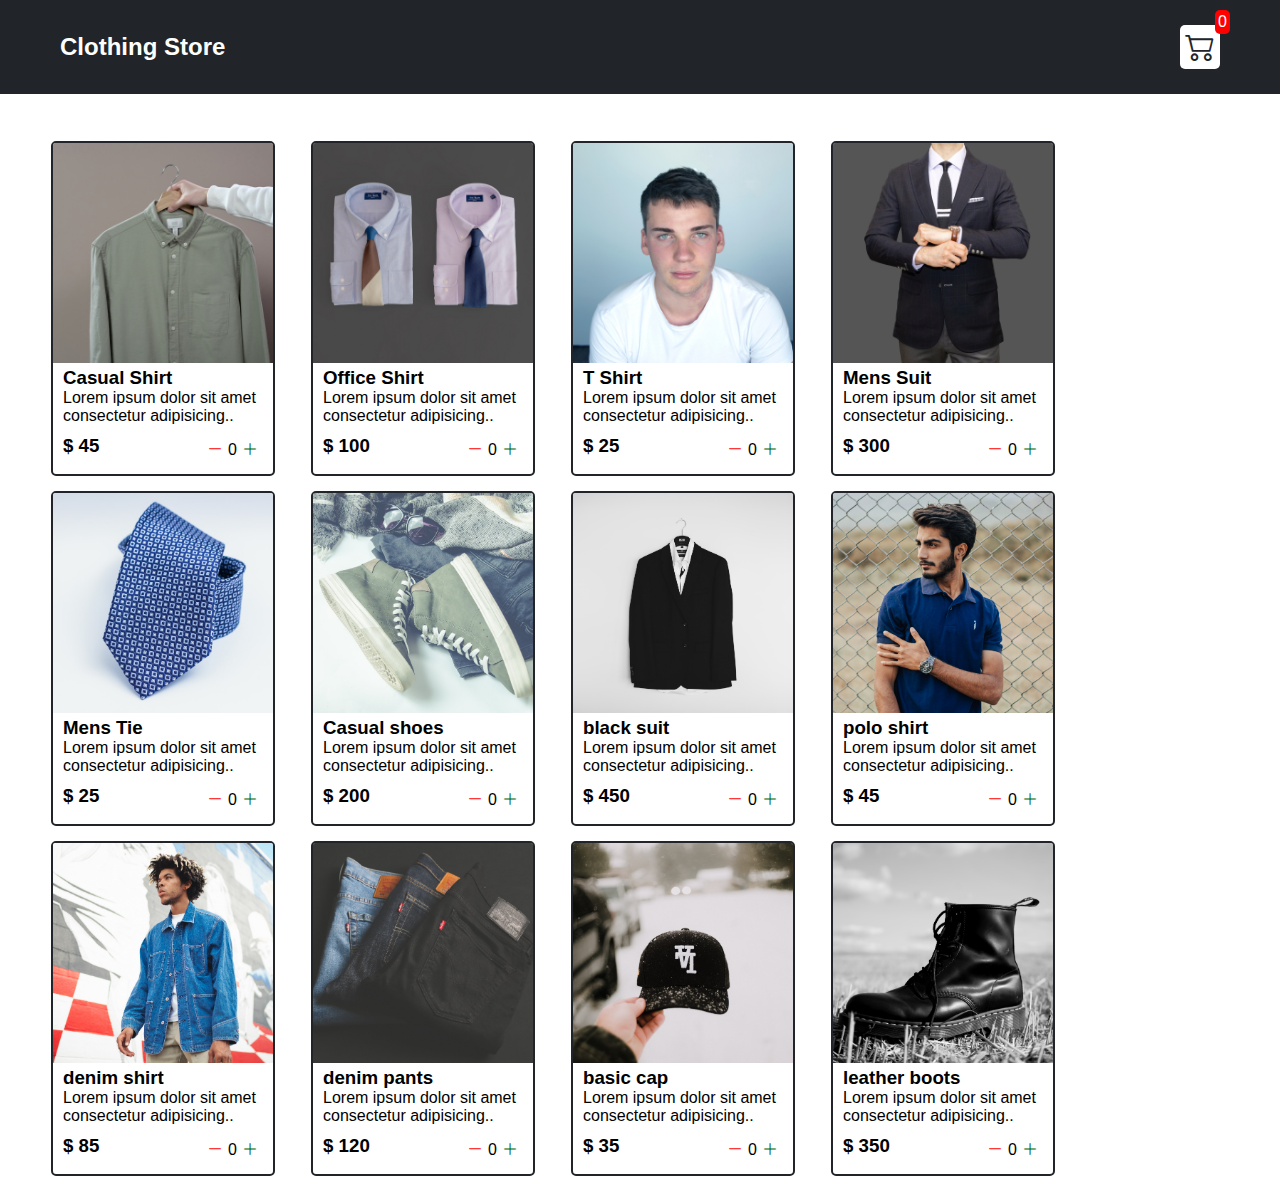
<file: index.html>
<!DOCTYPE html>
<html lang="en">

<head>
    <meta charset="UTF-8">
    <meta http-equiv="X-UA-Compatible" content="IE=edge">
    <meta name="viewport" content="width=device-width, initial-scale=1.0">
    <title>Clothing Store</title>
    <link rel="stylesheet" href="./src/style.css">
    <!-- <link rel="stylesheet" href="./src/shop.css"> -->
    <link rel="stylesheet" href="https://cdn.jsdelivr.net/npm/bootstrap-icons@1.9.1/font/bootstrap-icons.css">
</head>

<body>
    <nav class="navbar">
        <a href="./index.html">
            <h2>Clothing Store</h2>
        </a>
        <a href="./cart.html">
            <div class="cart">
                <i class="bi bi-cart2"></i>
                <div class="cartAmt" id="cartAmt">0</div>
            </div>
        </a>
    </nav>
    <div class="shop" id="shop">
        <!-- <div class="item">
            <img width="220" src="./images/img-1.jpg" alt="" srcset="">
            <div class="details">
                <h3>Office Shirt</h3>
                <p>Lorem ipsum dolor sit amet consectetur adipisicing.</p>
                <div class="price-quantity">
                    <h3 class="price">$45</h3>
                    <span class="buttons">
                        <i class="bi bi-dash-lg"></i>
                        <div class="quantity">0</div>
                        <i class="bi bi-plus-lg"></i>
                    </span>
                </div>
            </div>
        </div> -->
        <!-- <div class="item">
            <img width="220" src="./images/img-2.jpg" alt="" srcset="">
            <div class="details">
                <h3>Casual Shirt</h3>
                <p>Lorem ipsum dolor sit amet consectetur adipisicing.</p>
                <div class="price-quantity">
                    <h3 class="price">$100</h3>
                    <div class="buttons">
                        <i class="bi bi-dash-lg"></i>
                        <div class="quantity">0</div>
                        <i class="bi bi-plus-lg"></i>
                    </div>
                </div>
            </div>
        </div>
        <div class="item">
            <img width="220" src="./images/img-1.jpg" alt="" srcset="">
            <div class="details">
                <h3>Casual Shirt</h3>
                <p>Lorem ipsum dolor sit amet consectetur adipisicing.</p>
                <div class="price-quantity">
                    <h3 class="price">$45</h3>
                    <div class="buttons">
                        <i class="bi bi-dash-lg"></i>
                        <div class="quantity">0</div>
                        <i class="bi bi-plus-lg"></i>
                    </div>
                </div>
            </div>
        </div>
        <div class="item">
            <img width="220" src="./images/img-1.jpg" alt="" srcset="">
            <div class="details">
                <h3>Casual Shirt</h3>
                <p>Lorem ipsum dolor sit amet consectetur adipisicing.</p>
                <div class="price-quantity">
                    <h3 class="price">$45</h3>
                    <div class="buttons">
                        <i class="bi bi-dash-lg"></i>
                        <div class="quantity">0</div>
                        <i class="bi bi-plus-lg"></i>
                    </div>
                </div>
            </div>
        </div> -->
    </div>
</body>
<script src="./src/Data.js"></script>
<script src="./src/main.js"></script>

</html>
</file>
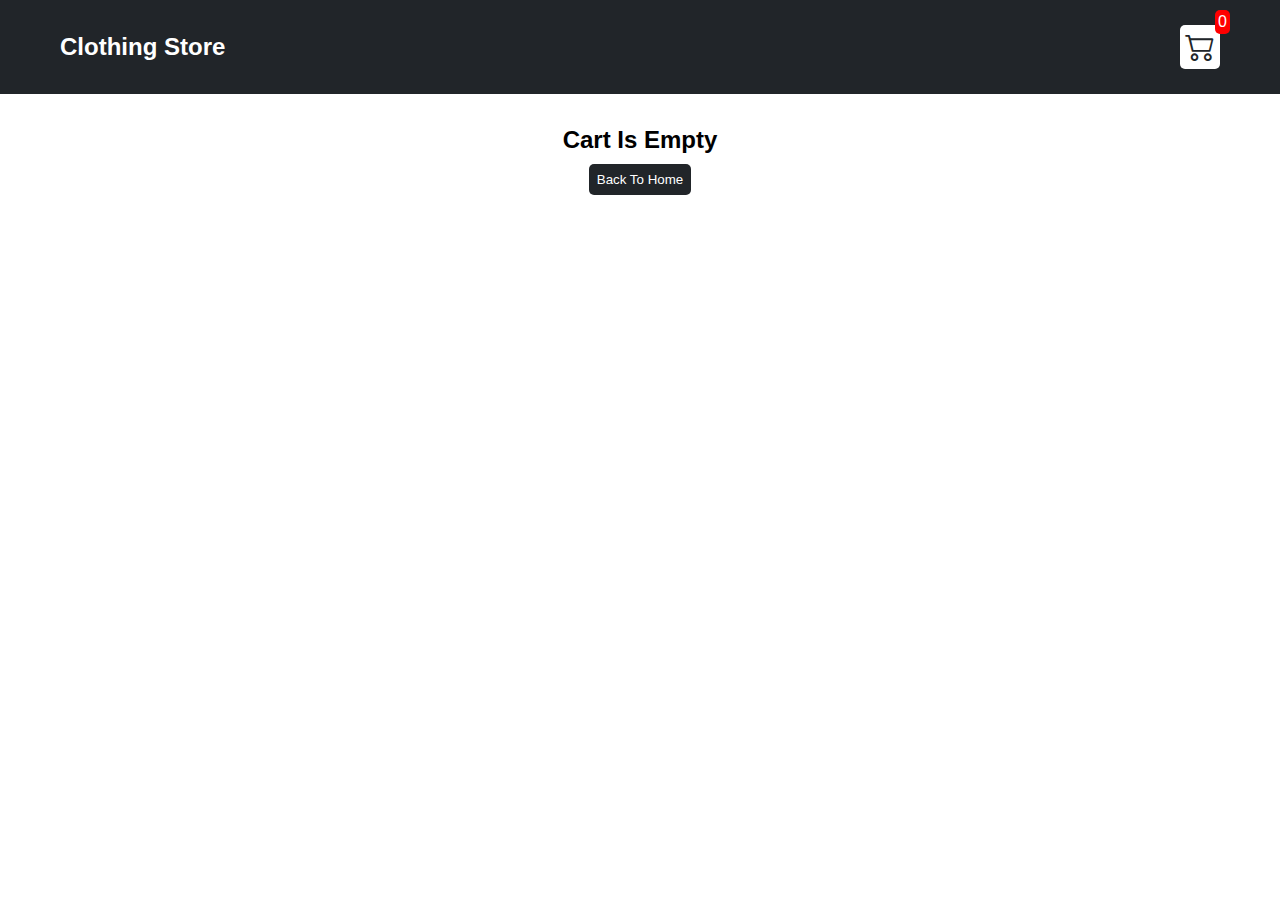
<file: cart.html>
<!DOCTYPE html>
<html lang="en">

<head>
    <meta charset="UTF-8">
    <meta http-equiv="X-UA-Compatible" content="IE=edge">
    <meta name="viewport" content="width=device-width, initial-scale=1.0">
    <title>Clothing Store-Cart Page</title>
    <link rel="stylesheet" href="./src/style.css">
    <!-- <link rel="stylesheet" href="./src/cart.css"> -->
    <link rel="stylesheet" href="https://cdn.jsdelivr.net/npm/bootstrap-icons@1.9.1/font/bootstrap-icons.css">
</head>

<body>
    <nav class="navbar">
        <a href="./index.html">
            <h2>Clothing Store</h2>
        </a>
        <a href="./cart.html">
            <div class="cart">
                <i class="bi bi-cart2"></i>
                <div class="cartAmt" id="cartAmt">0</div>
            </div>
        </a>
    </nav>
    <main>
        <div id="label" class="text-center"></div>
        <div class="shopping-cart" id="shopping-cart"></div>
    </main>
</body>
<script src="./src/Data.js"></script>
<script src="./src/cart.js"></script>

</html>
</file>
<file: src/style.css>
* {
    margin: 0;
    padding: 0;
    box-sizing: border-box;
}

body {
    font-family: sans-serif
}

i {
    cursor: pointer;
}

a {
    text-decoration: none;
    color: #fff;
}


/* navbar styles */

.navbar {
    display: flex;
    justify-content: space-between;
    align-items: center;
    background-color: #212529;
    color: #fff;
    padding: 25px 60px;
    margin-bottom: 32px;
}

.cart {
    background-color: #fff;
    color: #212529;
    padding: 5px;
    font-size: 30px;
    border-radius: 5px;
    position: relative;
}

.cartAmt {
    background-color: red;
    font-size: 16px;
    /* padding: 5px; */
    color: #fff;
    position: absolute;
    top: -15px;
    right: -10px;
    padding: 3px;
    border-radius: 5px;
}


/*
    shop items styles
*/

.shop {
    display: flex;
    /* justify-content: flex-start; */
    flex-wrap: wrap;
    margin-left: 15px;
    margin-bottom: 20px;
}

.item {
    border: 2px solid #212529;
    border-radius: 5px;
    margin-top: 15px;
    margin-left: 36px;
}

.item img {
    border-radius: 2px 2px 0 0;
}

.shop-details {
    display: flex;
    flex-direction: column;
    vertical-align: center;
    width: 220px;
    padding-left: 10px;
}

.details h3 {
    margin-top: 10px;
    padding-left: 15px;
}

.details p {
    margin-top: 10px;
    width: 220px;
    padding-left: 15px;
}

.price-quantity {
    display: flex;
    justify-content: space-between;
    align-items: flex-end;
    margin-top: 8px;
    padding-bottom: 15px;
    align-items: center;
}

.buttons {
    display: flex;
    justify-content: flex-end;
    margin-top: 8px;
    padding-right: 15px;
    gap: 5px;
}

.bi-dash-lg {
    color: red;
}

.bi-plus-lg {
    color: darkgreen;
}


/*Style Rules for labels and buttons*/

.text-center {
    text-align: center;
    margin-bottom: 25px;
}

.HomeBtn {
    background-color: #212529;
    color: white;
    border: none;
    padding: 8px;
    border-radius: 5px;
    margin-top: 10px;
    cursor: pointer;
}

.bi-x-lg {
    color: red;
    font-weight: bold;
}


/*
  Style Rules For Shopping Cart
*/

.shopping-cart {
    margin: 0 auto;
    display: flex;
    flex-direction: column;
    align-items: center;
    width: 20%;
}

.cart-item {
    border: 2px solid #212529;
    display: flex;
    /* justify-content: center; */
    justify-content: space-between;
    align-items: flex-start;
    border-radius: 8px;
    margin-bottom: 10px;
}

.details {
    /* border: 1px solid red; */
    display: flex;
    flex-direction: column;
    align-items: flex-start;
    /* width: 30%; */
}

.title-price-x {
    display: flex;
    align-items: center;
    /* border: 1px solid red; */
}

.title-price {
    margin-top: 10px;
    width: 45%;
    font-size: 15px;
    display: flex;
    align-items: center;
}

.cart-item-name {
    font-size: 12px;
    margin-left: 0;
}

.btnDelete {
    background-color: red;
    color: white;
    cursor: pointer;
    padding: 5px;
    border: none;
    border-radius: 5px;
    margin-right: 10px;
}

.btnDelete:hover,
.btnDelete:active {
    background-color: white;
    color: red;
    border: 1px solid red;
}

.checkout {
    background-color: blue;
    color: white;
    cursor: pointer;
    padding: 10px;
    border: none;
    border-radius: 5px;
    margin-right: 10px;
}

.removeAll {
    background-color: red;
    color: white;
    cursor: pointer;
    padding: 10px;
    border: none;
    border-radius: 5px;
    margin-right: 10px;
}
</file>
<file: src/shop.css>
/*
    shop items styles
*/

.shop {
    display: flex;
    /* justify-content: flex-start; */
    flex-wrap: wrap;
    margin-left: 15px;
    margin-bottom: 20px;
}

.item {
    border: 2px solid #212529;
    border-radius: 5px;
    margin-top: 15px;
    margin-left: 36px;
}

.details {
    display: flex;
    flex-direction: column;
}

.details h3 {
    margin-top: 10px;
    padding-left: 15px;
}

.details p {
    margin-top: 10px;
    width: 220px;
    padding-left: 15px;
}

.price-quantity {
    display: flex;
    justify-content: space-between;
    align-items: flex-end;
    margin-top: 8px;
    padding-bottom: 15px;
    align-items: center;
}

.buttons {
    display: flex;
    justify-content: flex-end;
    margin-top: 8px;
    padding-right: 15px;
    gap: 5px;
}

.bi-dash-lg {
    color: red;
}

.bi-plus-lg {
    color: darkgreen;
}


/*Style Rules for labels and buttons*/

.text-center {
    text-align: center;
    margin-bottom: 25px;
}
</file>
<file: src/cart.css>
.shopping-cart {
    display: flex;
    flex-direction: column;
    justify-content: center;
    align-items: center;
    width: 75%;
    margin: 0;
}

.cart-item {
    border: 2px solid #212529;
    display: flex;
    border-radius: 8px;
    margin-bottom: 10px;
}

.details {
    border: 1px solid red;
    display: flex;
    flex-direction: column;
    align-items: flex-start;
    /* width: 80%; */
}

.title-price-x {
    display: flex;
    align-items: center;
    /* border: 1px solid red; */
}

.title-price {
    margin-top: 10px;
    width: 45%;
    font-size: 15px;
    display: flex;
    align-items: center;
}

.cart-item-name {
    font-size: 12px;
    margin-left: 0;
}
</file>
